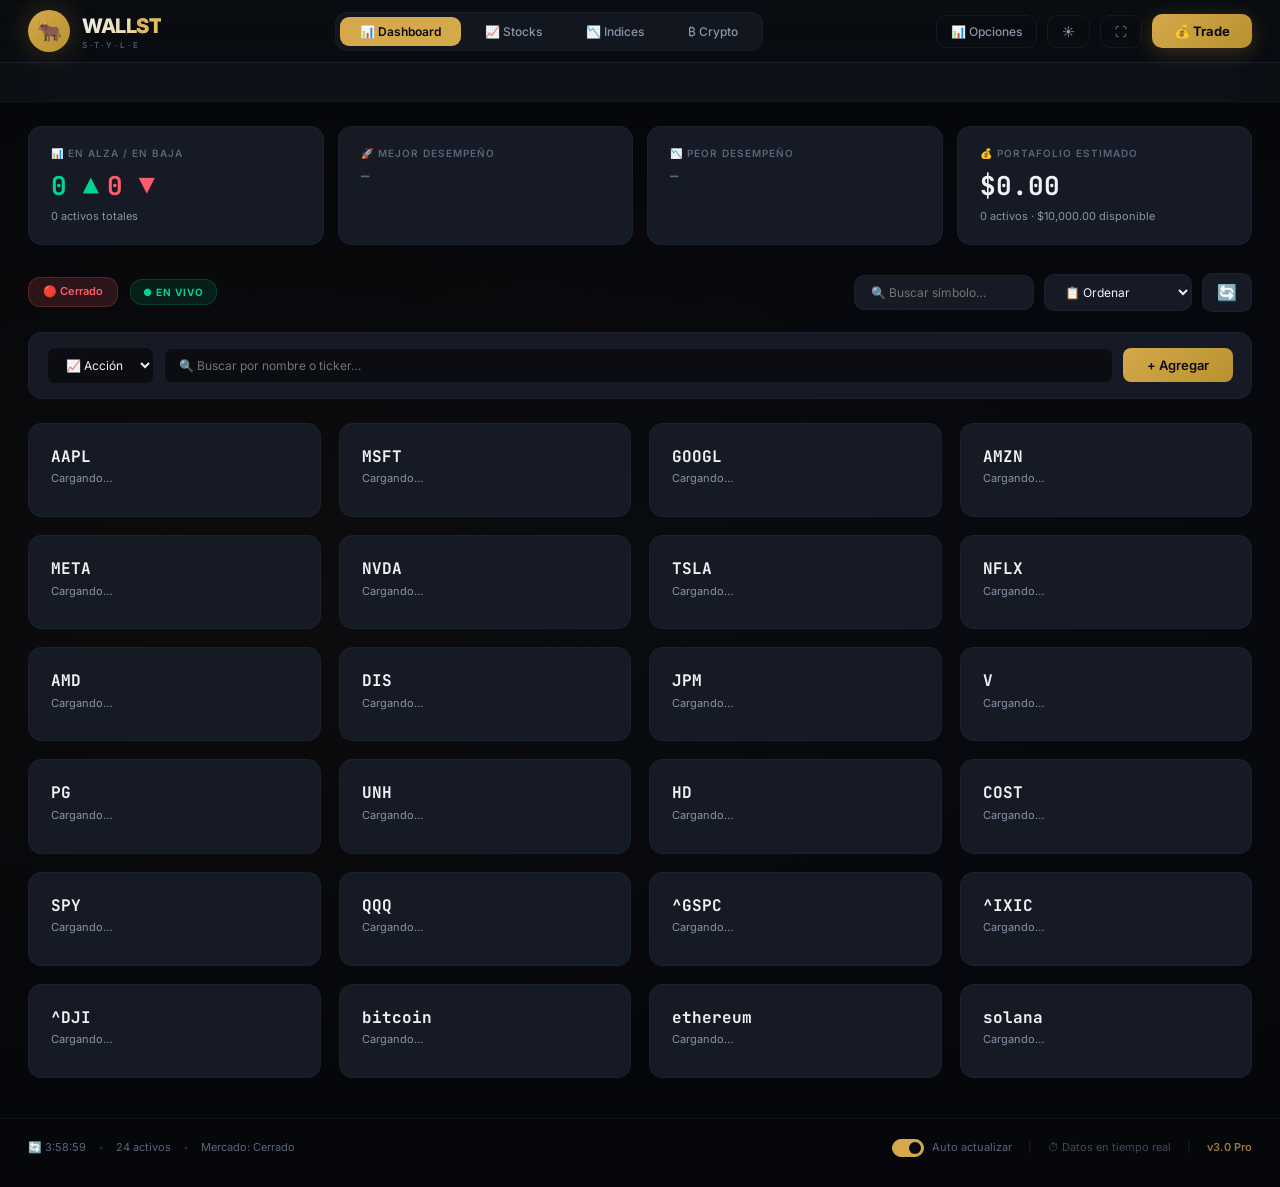
<file: index.html>
<!DOCTYPE html>
<html lang="es">
<head>
    <meta charset="UTF-8">
    <meta name="viewport" content="width=device-width, initial-scale=1.0">
    <meta name="google-site-verification" content="rwVAwBpSirv33Y5Kcf3bU8H0RHvshqBkFizvMWirJzI" />
    <title>Wall Street CFD — Trading Terminal Pro</title>
    
    <!-- Google Fonts -->
    <link rel="preconnect" href="https://fonts.googleapis.com">
    <link href="https://fonts.googleapis.com/css2?family=Inter:wght@300;400;500;600;700;800;900&family=JetBrains+Mono:wght@400;500;600;700&display=swap" rel="stylesheet">
    
    <!-- CSS -->
    <link rel="stylesheet" href="css/style.css">
</head>
<body>

    <!-- Toast Notifications -->
    <div id="toastWrap"></div>

    <!-- Top Navigation Bar -->
    <header class="topbar">
        <div class="topbar-left">
            <div class="logo-wrap" id="logoWrap">
                <div class="logo-bull">🐂</div>
                <div>
                    <div class="logo-text">WALL<span>ST</span></div>
                    <div class="logo-sub">S·T·Y·L·E</div>
                </div>
            </div>
        </div>
        <nav class="topbar-center" id="mainNav">
            <button class="active" data-cat="todos"><span>📊 Dashboard</span></button>
            <button data-cat="accion"><span>📈 Stocks</span></button>
            <button data-cat="indice"><span>📉 Indices</span></button>
            <button data-cat="cripto"><span>₿ Crypto</span></button>
        </nav>
        <div class="topbar-right">
            <button class="btn-icon" id="optBtn"><span>📊 Opciones</span></button>
            <button class="btn-icon" id="themeBtn"><span>☀</span></button>
            <button class="btn-icon" id="fullscreenBtn"><span>⛶</span></button>
            <button class="btn-primary" id="tradeBtn"><span>💰 Trade</span></button>
        </div>
    </header>

    <!-- Market Ticker -->
    <div class="ticker-wrap">
        <div class="ticker-inner" id="ticker"></div>
    </div>

    <!-- Main Application -->
    <div class="app-container">

        <!-- Stats Grid -->
        <div class="stats-grid" id="statsGrid"></div>

        <!-- Controls -->
        <div class="controls-row">
            <div class="controls-left">
                <span class="market-status" id="marketStatus">🔴 Mercado cerrado</span>
                <span class="live-indicator" id="liveIndicator">● EN VIVO</span>
            </div>
            <div class="controls-right">
                <div class="search-wrap">
                    <input id="searchBox" placeholder="🔍 Buscar símbolo…">
                </div>
                <select id="sortSel">
                    <option value="default">📋 Ordenar</option>
                    <option value="change-desc">🚀 Mayor % ▲</option>
                    <option value="change-asc">📉 Menor % ▼</option>
                    <option value="alpha">🔤 Alfabético</option>
                    <option value="price-desc">💰 Mayor precio</option>
                    <option value="price-asc">💰 Menor precio</option>
                </select>
                <button class="btn-icon" id="refreshBtn" title="Actualizar datos">🔄</button>
            </div>
        </div>

        <!-- Add Asset Form -->
        <form class="add-form" id="addForm">
            <div class="add-type-wrap">
                <select id="addType">
                    <option value="accion">📈 Acción</option>
                    <option value="indice">📉 Índice</option>
                    <option value="cripto">₿ Cripto</option>
                </select>
            </div>
            <div class="ac-wrap">
                <input id="addSymbol" placeholder="🔍 Buscar por nombre o ticker…" autocomplete="off">
                <div class="ac-list" id="acList"></div>
            </div>
            <button type="submit" class="btn-add">+ Agregar</button>
        </form>

        <!-- Grid / Watchlist -->
        <div class="grid-wrap">
            <div class="grid" id="grid"></div>
            <div class="empty" id="emptyMsg" style="display:none;">
                <div class="empty-icon">📭</div>
                <div class="empty-text">No hay resultados para mostrar</div>
                <div class="empty-sub">Agrega activos desde el buscador arriba</div>
            </div>
        </div>

    </div>

    <!-- Footer -->
    <footer class="footer">
        <div class="footer-left">
            <span id="lastUpdated">🔄 Cargando datos…</span>
            <span class="dot">•</span>
            <span id="assetCount">0 activos</span>
            <span class="dot">•</span>
            <span id="marketStatusFooter">Mercado: Cerrado</span>
        </div>
        <div class="footer-right">
            <label class="toggle-label">
                <input type="checkbox" id="autoRefresh" checked>
                <span class="toggle-slider"></span>
                <span>Auto actualizar</span>
            </label>
            <span class="divider">|</span>
            <span class="disclaimer">⏱ Datos en tiempo real</span>
            <span class="divider">|</span>
            <span class="version">v3.0 Pro</span>
        </div>
    </footer>

    <!-- Trade Modal -->
    <dialog id="tradeDialog">
        <div class="modal-inner">
            <button class="modal-close" id="tradeClose">✕</button>
            <div class="modal-header">
                <div class="modal-title">
                    <span class="gold">💰</span> Trade 
                    <span id="tradeSymbolDisplay">AAPL</span>
                </div>
                <div class="modal-sub" id="tradePriceDisplay">Precio actual: $0.00</div>
            </div>

            <div class="modal-body">
                <div class="modal-row">
                    <div class="input-group">
                        <label>Orden</label>
                        <select id="tradeOrderType">
                            <option value="market">Market</option>
                            <option value="limit">Limit</option>
                        </select>
                    </div>
                    <div class="input-group">
                        <label>Lado</label>
                        <select id="tradeSide">
                            <option value="buy">Comprar</option>
                            <option value="sell">Vender</option>
                        </select>
                    </div>
                </div>
                <div class="modal-row">
                    <div class="input-group">
                        <label>Cantidad</label>
                        <input type="number" id="tradeQty" value="1" min="1" step="1">
                    </div>
                    <div class="input-group">
                        <label>Precio límite</label>
                        <div class="input-with-icon">
                            <span class="input-icon">$</span>
                            <input type="number" id="tradeLimitPrice" step="0.01" placeholder="0.00" disabled>
                        </div>
                    </div>
                </div>

                <div class="modal-summary">
                    <div class="summary-item">
                        <span class="summary-label">Total estimado</span>
                        <span class="summary-value" id="tradeTotal">$0.00</span>
                    </div>
                    <div class="summary-item">
                        <span class="summary-label">Comisión</span>
                        <span class="summary-value" style="font-size:13px;color:var(--text-muted);">$0.00</span>
                    </div>
                </div>

                <div class="payment-methods">
                    <button type="button" class="pm active" data-pm="card">💳 Tarjeta</button>
                    <button type="button" class="pm" data-pm="paypal">PayPal</button>
                    <button type="button" class="pm" data-pm="revolut">Revolut</button>
                    <button type="button" class="pm" data-pm="wise">Wise</button>
                    <button type="button" class="pm" data-pm="bank">🏦 Transferencia</button>
                </div>
            </div>

            <div class="modal-actions">
                <button class="btn-buy" id="tradeExecuteBuy">🟢 Comprar</button>
                <button class="btn-sell" id="tradeExecuteSell">🔴 Vender</button>
            </div>
        </div>
    </dialog>

    <!-- Options Chain Modal -->
    <dialog id="optDialog">
        <div class="modal-inner">
            <button class="modal-close" id="optClose">✕</button>
            <div class="modal-header">
                <div class="modal-title">
                    <span class="gold">📊</span> Cadena de Opciones
                </div>
            </div>
            <div class="opt-controls">
                <div class="ac-wrap">
                    <input id="optSymbolInput" placeholder="🔍 Ticker, ej: AAPL" autocomplete="off">
                    <div class="ac-list" id="optAcList"></div>
                </div>
                <select id="optExpiry" disabled>
                    <option>📅 Vencimiento…</option>
                </select>
                <div class="opt-type-toggle" id="optTypeToggle">
                    <button type="button" class="active" data-side="both">Ambos</button>
                    <button type="button" data-side="calls">Calls</button>
                    <button type="button" data-side="puts">Puts</button>
                </div>
            </div>
            <div class="opt-meta" id="optMeta"></div>
            <div class="opt-table-wrap">
                <table class="opt-table" id="optTable" style="display:none;">
                    <thead><tr id="optHeadRow"></tr></thead>
                    <tbody id="optBody"></tbody>
                </table>
                <div class="opt-empty" id="optEmpty">
                    <div class="empty-icon">📊</div>
                    <div>Buscá un subyacente para ver su cadena de opciones</div>
                </div>
            </div>
        </div>
    </dialog>

    <!-- Chart Modal -->
    <dialog id="chartDialog">
        <div class="modal-inner" style="max-width:900px;">
            <button class="modal-close" id="chartClose">✕</button>
            <div class="modal-header">
                <div class="modal-title">
                    <span id="chartSymbol">📈 AAPL</span>
                    <span class="modal-sub" id="chartPrice">$0.00</span>
                </div>
                <div class="modal-sub" id="chartChange" style="font-family:'JetBrains Mono',monospace;"></div>
            </div>
            <div class="chart-container">
                <canvas id="chartCanvas"></canvas>
            </div>
            <div class="chart-controls">
                <button class="chart-time active" data-time="1D">1D</button>
                <button class="chart-time" data-time="5D">5D</button>
                <button class="chart-time" data-time="1M">1M</button>
                <button class="chart-time" data-time="3M">3M</button>
                <button class="chart-time" data-time="6M">6M</button>
                <button class="chart-time" data-time="1Y">1Y</button>
                <button class="chart-time" data-time="ALL">Todo</button>
            </div>
            <div class="chart-info">
                <span id="chartHigh">Máx: --</span>
                <span id="chartLow">Mín: --</span>
                <span id="chartVolume">Vol: --</span>
            </div>
        </div>
    </dialog>

    <!-- JavaScript -->
    <script src="js/app.js"></script>
</body>
</html>
</file>
<file: css/style.css>
/* ============================================================
   ROOT VARIABLES — Premium Dark Theme
   ============================================================ */
:root {
    --bg-deep: #06070B;
    --bg-primary: #0B0D12;
    --bg-secondary: #11141C;
    --bg-card: #151A24;
    --bg-card-hover: #1C2230;
    --bg-elevated: #1E2535;
    --border-color: #252D3D;
    --border-glow: rgba(212, 168, 75, 0.15);
    --text-primary: #F0F2F6;
    --text-secondary: #8B93A8;
    --text-muted: #5A647A;
    
    --gold: #D4A84B;
    --gold-light: #E8C96E;
    --gold-dark: #B8922E;
    --gold-glow: rgba(212, 168, 75, 0.25);
    
    --green: #00D490;
    --green-glow: rgba(0, 212, 144, 0.2);
    --red: #FF5C6A;
    --red-glow: rgba(255, 92, 106, 0.2);
    --blue: #4A8CFF;
    --purple: #A855F7;
    
    --radius: 14px;
    --radius-sm: 8px;
    --shadow: 0 8px 40px rgba(0, 0, 0, 0.7);
    --shadow-glow: 0 0 60px rgba(212, 168, 75, 0.05);
    --transition: all 0.3s cubic-bezier(0.4, 0, 0.2, 1);
}

/* Light Theme */
[data-theme="light"] {
    --bg-deep: #EFF1F5;
    --bg-primary: #F5F7FA;
    --bg-secondary: #FFFFFF;
    --bg-card: #FFFFFF;
    --bg-card-hover: #F0F2F5;
    --bg-elevated: #E8EAEE;
    --border-color: #D1D5DB;
    --text-primary: #111827;
    --text-secondary: #6B7280;
    --text-muted: #9CA3AF;
    --shadow: 0 8px 40px rgba(0, 0, 0, 0.08);
    --shadow-glow: 0 0 60px rgba(212, 168, 75, 0.08);
}

/* ============================================================
   RESET & BASE
   ============================================================ */
* {
    margin: 0;
    padding: 0;
    box-sizing: border-box;
}

html {
    scroll-behavior: smooth;
}

body {
    background: var(--bg-deep);
    color: var(--text-primary);
    font-family: 'Inter', sans-serif;
    min-height: 100vh;
    overflow-x: hidden;
    line-height: 1.6;
    transition: background 0.4s ease, color 0.4s ease;
    background-image: 
        radial-gradient(ellipse at 20% 50%, rgba(212, 168, 75, 0.03) 0%, transparent 60%),
        radial-gradient(ellipse at 80% 50%, rgba(74, 140, 255, 0.02) 0%, transparent 60%);
}

::selection {
    background: var(--gold);
    color: #0A0B0E;
}

::-webkit-scrollbar {
    width: 5px;
    height: 5px;
}
::-webkit-scrollbar-track {
    background: var(--bg-secondary);
}
::-webkit-scrollbar-thumb {
    background: var(--gold);
    border-radius: 10px;
}
::-webkit-scrollbar-thumb:hover {
    background: var(--gold-light);
}

/* ============================================================
   TOP BAR — Glassmorphism
   ============================================================ */
.topbar {
    background: rgba(11, 13, 18, 0.85);
    backdrop-filter: blur(20px);
    -webkit-backdrop-filter: blur(20px);
    border-bottom: 1px solid rgba(37, 45, 61, 0.6);
    padding: 10px 28px;
    display: flex;
    align-items: center;
    justify-content: space-between;
    position: sticky;
    top: 0;
    z-index: 100;
    transition: var(--transition);
}

[data-theme="light"] .topbar {
    background: rgba(245, 247, 250, 0.85);
    border-bottom: 1px solid rgba(209, 213, 219, 0.6);
}

.topbar:hover {
    background: rgba(11, 13, 18, 0.95);
}

[data-theme="light"] .topbar:hover {
    background: rgba(245, 247, 250, 0.95);
}

.topbar-left {
    display: flex;
    align-items: center;
    gap: 18px;
}

.logo-wrap {
    display: flex;
    align-items: center;
    gap: 12px;
    cursor: pointer;
    text-decoration: none;
    position: relative;
}

.logo-wrap::after {
    content: '';
    position: absolute;
    bottom: -2px;
    left: 0;
    width: 0;
    height: 2px;
    background: var(--gold);
    transition: var(--transition);
}
.logo-wrap:hover::after {
    width: 100%;
}

.logo-bull {
    width: 42px;
    height: 42px;
    background: linear-gradient(135deg, var(--gold), var(--gold-dark));
    border-radius: 50%;
    display: flex;
    align-items: center;
    justify-content: center;
    font-size: 20px;
    font-weight: 900;
    color: #0A0B0E;
    box-shadow: 0 0 30px rgba(212, 168, 75, 0.25);
    transition: var(--transition);
    animation: pulseGlow 3s ease-in-out infinite;
}

@keyframes pulseGlow {
    0%, 100% { box-shadow: 0 0 30px rgba(212, 168, 75, 0.2); }
    50% { box-shadow: 0 0 60px rgba(212, 168, 75, 0.4); }
}

.logo-wrap:hover .logo-bull {
    transform: scale(1.05) rotate(-5deg);
}

.logo-text {
    font-weight: 800;
    font-size: 20px;
    letter-spacing: -0.5px;
    background: linear-gradient(135deg, var(--text-primary), var(--gold-light));
    -webkit-background-clip: text;
    -webkit-text-fill-color: transparent;
    background-clip: text;
}
.logo-text span {
    background: linear-gradient(135deg, var(--gold), var(--gold-light));
    -webkit-background-clip: text;
    -webkit-text-fill-color: transparent;
    background-clip: text;
}

.logo-sub {
    font-size: 8px;
    font-weight: 500;
    letter-spacing: 3px;
    text-transform: uppercase;
    color: var(--text-muted);
    display: block;
    margin-top: -3px;
    -webkit-text-fill-color: var(--text-muted);
}

.topbar-center {
    display: flex;
    gap: 4px;
    background: rgba(21, 26, 36, 0.8);
    padding: 4px;
    border-radius: 12px;
    border: 1px solid rgba(37, 45, 61, 0.4);
    backdrop-filter: blur(10px);
}

[data-theme="light"] .topbar-center {
    background: rgba(232, 234, 238, 0.8);
    border-color: rgba(209, 213, 219, 0.4);
}

.topbar-center button {
    background: transparent;
    border: none;
    color: var(--text-secondary);
    padding: 7px 20px;
    border-radius: 9px;
    font-size: 12px;
    font-weight: 500;
    cursor: pointer;
    transition: var(--transition);
    font-family: 'Inter', sans-serif;
    position: relative;
}
.topbar-center button::before {
    content: '';
    position: absolute;
    inset: 0;
    border-radius: 9px;
    background: var(--gold);
    opacity: 0;
    transition: var(--transition);
}
.topbar-center button:hover {
    color: var(--text-primary);
    transform: translateY(-1px);
}
.topbar-center button.active {
    color: #0A0B0E;
    font-weight: 600;
}
.topbar-center button.active::before {
    opacity: 1;
}
.topbar-center button span {
    position: relative;
    z-index: 1;
}

.topbar-right {
    display: flex;
    align-items: center;
    gap: 10px;
}

.topbar-right .btn-icon {
    background: transparent;
    border: 1px solid rgba(37, 45, 61, 0.4);
    color: var(--text-secondary);
    padding: 8px 14px;
    border-radius: 10px;
    font-size: 12px;
    cursor: pointer;
    transition: var(--transition);
    display: flex;
    align-items: center;
    gap: 6px;
    font-family: 'Inter', sans-serif;
    font-weight: 500;
    position: relative;
    overflow: hidden;
}
.topbar-right .btn-icon::after {
    content: '';
    position: absolute;
    inset: 0;
    background: var(--gold);
    opacity: 0;
    transition: var(--transition);
}
.topbar-right .btn-icon:hover {
    border-color: var(--gold);
    color: var(--gold);
    transform: translateY(-2px);
    box-shadow: 0 4px 20px rgba(212, 168, 75, 0.15);
}
.topbar-right .btn-icon:hover::after {
    opacity: 0.05;
}
.topbar-right .btn-icon span {
    position: relative;
    z-index: 1;
}

.btn-primary {
    background: linear-gradient(135deg, var(--gold), var(--gold-dark));
    border: none;
    color: #0A0B0E;
    padding: 9px 22px;
    border-radius: 10px;
    font-weight: 700;
    font-size: 13px;
    cursor: pointer;
    transition: var(--transition);
    font-family: 'Inter', sans-serif;
    box-shadow: 0 4px 20px rgba(212, 168, 75, 0.25);
    position: relative;
    overflow: hidden;
}
.btn-primary::before {
    content: '';
    position: absolute;
    inset: 0;
    background: linear-gradient(135deg, var(--gold-light), var(--gold));
    opacity: 0;
    transition: var(--transition);
}
.btn-primary:hover {
    transform: translateY(-2px) scale(1.02);
    box-shadow: 0 8px 35px rgba(212, 168, 75, 0.35);
}
.btn-primary:hover::before {
    opacity: 1;
}
.btn-primary:active {
    transform: translateY(0) scale(0.98);
}
.btn-primary span {
    position: relative;
    z-index: 1;
}

/* ============================================================
   TICKER — Premium Marquee
   ============================================================ */
.ticker-wrap {
    background: rgba(17, 20, 28, 0.8);
    backdrop-filter: blur(10px);
    border-bottom: 1px solid rgba(37, 45, 61, 0.3);
    overflow: hidden;
    white-space: nowrap;
    padding: 6px 0;
    position: relative;
    z-index: 1;
}

[data-theme="light"] .ticker-wrap {
    background: rgba(255, 255, 255, 0.8);
    border-bottom-color: rgba(209, 213, 219, 0.3);
}

.ticker-wrap::before,
.ticker-wrap::after {
    content: '';
    position: absolute;
    top: 0;
    bottom: 0;
    width: 60px;
    z-index: 2;
    pointer-events: none;
}
.ticker-wrap::before {
    left: 0;
    background: linear-gradient(to right, rgba(11, 13, 18, 0.9), transparent);
}
.ticker-wrap::after {
    right: 0;
    background: linear-gradient(to left, rgba(11, 13, 18, 0.9), transparent);
}

[data-theme="light"] .ticker-wrap::before {
    background: linear-gradient(to right, rgba(245, 247, 250, 0.9), transparent);
}
[data-theme="light"] .ticker-wrap::after {
    background: linear-gradient(to left, rgba(245, 247, 250, 0.9), transparent);
}

.ticker-inner {
    display: inline-flex;
    align-items: center;
    animation: tickerScroll 60s linear infinite;
    gap: 0;
}

.ticker-wrap:hover .ticker-inner {
    animation-play-state: paused;
}

@keyframes tickerScroll {
    0% { transform: translateX(0); }
    100% { transform: translateX(-50%); }
}

.ticker-item {
    font-family: 'JetBrains Mono', monospace;
    font-size: 12px;
    padding: 0 32px;
    color: var(--text-secondary);
    border-right: 1px solid rgba(37, 45, 61, 0.3);
    letter-spacing: 0.02em;
    display: flex;
    align-items: center;
    gap: 8px;
    transition: var(--transition);
}
.ticker-item .sym {
    font-weight: 600;
    color: var(--text-primary);
}
.ticker-item .price {
    font-weight: 500;
}
.ticker-item.up {
    color: var(--green);
}
.ticker-item.up .sym {
    color: var(--green);
}
.ticker-item.down {
    color: var(--red);
}
.ticker-item.down .sym {
    color: var(--red);
}

.ticker-item .change-icon {
    font-size: 10px;
}

@media (prefers-reduced-motion: reduce) {
    .ticker-inner { animation: none; }
}

/* ============================================================
   APP CONTAINER
   ============================================================ */
.app-container {
    max-width: 1440px;
    margin: 0 auto;
    padding: 24px 28px 40px;
}

/* ============================================================
   STATS GRID — Animated Cards
   ============================================================ */
.stats-grid {
    display: grid;
    grid-template-columns: repeat(auto-fit, minmax(200px, 1fr));
    gap: 14px;
    margin-bottom: 28px;
}

.stat-card {
    background: var(--bg-card);
    border: 1px solid rgba(37, 45, 61, 0.4);
    border-radius: var(--radius);
    padding: 18px 22px;
    transition: var(--transition);
    position: relative;
    overflow: hidden;
    cursor: default;
    animation: fadeInUp 0.6s ease backwards;
}
.stat-card:nth-child(1) { animation-delay: 0.05s; }
.stat-card:nth-child(2) { animation-delay: 0.1s; }
.stat-card:nth-child(3) { animation-delay: 0.15s; }
.stat-card:nth-child(4) { animation-delay: 0.2s; }

@keyframes fadeInUp {
    from {
        opacity: 0;
        transform: translateY(20px);
    }
    to {
        opacity: 1;
        transform: translateY(0);
    }
}

.stat-card::before {
    content: '';
    position: absolute;
    top: 0;
    left: 0;
    right: 0;
    height: 2px;
    background: linear-gradient(90deg, transparent, var(--gold), transparent);
    opacity: 0;
    transition: var(--transition);
}
.stat-card:hover {
    border-color: rgba(212, 168, 75, 0.3);
    transform: translateY(-3px);
    box-shadow: var(--shadow-glow);
}
.stat-card:hover::before {
    opacity: 1;
}

.stat-label {
    font-size: 10px;
    font-weight: 600;
    text-transform: uppercase;
    letter-spacing: 0.1em;
    color: var(--text-muted);
}

.stat-value {
    font-family: 'JetBrains Mono', monospace;
    font-size: 26px;
    font-weight: 700;
    margin-top: 4px;
    display: flex;
    align-items: center;
    gap: 8px;
}
.stat-value .up { color: var(--green); }
.stat-value .down { color: var(--red); }
.stat-value .gold { color: var(--gold); }

.stat-sub {
    font-size: 11px;
    color: var(--text-secondary);
    margin-top: 2px;
}

/* ============================================================
   CONTROLS ROW
   ============================================================ */
.controls-row {
    display: flex;
    flex-wrap: wrap;
    gap: 14px;
    align-items: center;
    justify-content: space-between;
    margin-bottom: 20px;
}

.controls-left {
    display: flex;
    gap: 12px;
    align-items: center;
}

.market-status {
    font-size: 11px;
    font-weight: 600;
    padding: 5px 14px;
    border-radius: 12px;
    background: rgba(255, 92, 106, 0.15);
    color: var(--red);
    border: 1px solid rgba(255, 92, 106, 0.2);
}
.market-status.open {
    background: rgba(0, 212, 144, 0.15);
    color: var(--green);
    border-color: rgba(0, 212, 144, 0.2);
}
.market-status.pre {
    background: rgba(212, 168, 75, 0.15);
    color: var(--gold);
    border-color: rgba(212, 168, 75, 0.2);
}

.live-indicator {
    font-size: 10px;
    font-weight: 700;
    letter-spacing: 1px;
    color: var(--green);
    animation: pulseLive 1.5s ease-in-out infinite;
    background: rgba(0, 212, 144, 0.1);
    padding: 4px 12px;
    border-radius: 12px;
    border: 1px solid rgba(0, 212, 144, 0.2);
}

@keyframes pulseLive {
    0%, 100% { opacity: 1; }
    50% { opacity: 0.3; }
}

.controls-right {
    display: flex;
    gap: 10px;
    flex-wrap: wrap;
    align-items: center;
}

.search-wrap {
    position: relative;
}

.search-wrap input {
    background: var(--bg-card);
    border: 1px solid rgba(37, 45, 61, 0.4);
    color: var(--text-primary);
    padding: 9px 16px;
    border-radius: 10px;
    font-size: 12px;
    font-family: 'Inter', sans-serif;
    outline: none;
    transition: var(--transition);
    width: 180px;
}
.search-wrap input:focus {
    border-color: var(--gold);
    box-shadow: 0 0 0 3px rgba(212, 168, 75, 0.1);
}

.controls-right select {
    background: var(--bg-card);
    border: 1px solid rgba(37, 45, 61, 0.4);
    color: var(--text-primary);
    padding: 9px 16px;
    border-radius: 10px;
    font-size: 12px;
    font-family: 'Inter', sans-serif;
    outline: none;
    transition: var(--transition);
    cursor: pointer;
}
.controls-right select:focus {
    border-color: var(--gold);
    box-shadow: 0 0 0 3px rgba(212, 168, 75, 0.1);
}

#refreshBtn {
    background: var(--bg-card);
    border: 1px solid rgba(37, 45, 61, 0.4);
    color: var(--text-secondary);
    padding: 9px 14px;
    border-radius: 10px;
    font-size: 16px;
    cursor: pointer;
    transition: var(--transition);
}
#refreshBtn:hover {
    border-color: var(--gold);
    color: var(--gold);
    transform: rotate(180deg);
}

/* ============================================================
   ADD FORM
   ============================================================ */
.add-form {
    display: flex;
    gap: 10px;
    flex-wrap: wrap;
    align-items: center;
    background: var(--bg-card);
    border: 1px solid rgba(37, 45, 61, 0.4);
    border-radius: var(--radius);
    padding: 14px 18px;
    margin-bottom: 24px;
    transition: var(--transition);
}
.add-form:focus-within {
    border-color: var(--gold);
    box-shadow: 0 0 0 3px rgba(212, 168, 75, 0.08);
}

.add-type-wrap select {
    background: var(--bg-primary);
    border: 1px solid rgba(37, 45, 61, 0.4);
    color: var(--text-primary);
    padding: 9px 14px;
    border-radius: 8px;
    font-size: 12px;
    font-family: 'Inter', sans-serif;
    outline: none;
    cursor: pointer;
    transition: var(--transition);
}
.add-type-wrap select:focus {
    border-color: var(--gold);
}

.add-form .ac-wrap {
    flex: 1;
    min-width: 180px;
}

.add-form input {
    background: var(--bg-primary);
    border: 1px solid rgba(37, 45, 61, 0.4);
    color: var(--text-primary);
    padding: 9px 14px;
    border-radius: 8px;
    font-size: 12px;
    font-family: 'Inter', sans-serif;
    outline: none;
    transition: var(--transition);
    width: 100%;
}
.add-form input:focus {
    border-color: var(--gold);
}

.btn-add {
    background: linear-gradient(135deg, var(--gold), var(--gold-dark));
    border: none;
    color: #0A0B0E;
    padding: 9px 24px;
    border-radius: 8px;
    font-weight: 600;
    font-size: 13px;
    cursor: pointer;
    transition: var(--transition);
    font-family: 'Inter', sans-serif;
    white-space: nowrap;
}
.btn-add:hover {
    transform: translateY(-2px);
    box-shadow: 0 4px 20px rgba(212, 168, 75, 0.3);
}

/* ============================================================
   GRID — Premium Cards
   ============================================================ */
.grid-wrap {
    position: relative;
}

.grid {
    display: grid;
    grid-template-columns: repeat(auto-fill, minmax(280px, 1fr));
    gap: 18px;
}

.card {
    background: var(--bg-card);
    border: 1px solid rgba(37, 45, 61, 0.4);
    border-radius: var(--radius);
    padding: 20px 22px;
    transition: var(--transition);
    position: relative;
    animation: fadeInUp 0.5s ease backwards;
}
.card:nth-child(1) { animation-delay: 0.02s; }
.card:nth-child(2) { animation-delay: 0.04s; }
.card:nth-child(3) { animation-delay: 0.06s; }
.card:nth-child(4) { animation-delay: 0.08s; }
.card:nth-child(5) { animation-delay: 0.10s; }
.card:nth-child(6) { animation-delay: 0.12s; }
.card:nth-child(7) { animation-delay: 0.14s; }
.card:nth-child(8) { animation-delay: 0.16s; }
.card:nth-child(9) { animation-delay: 0.18s; }
.card:nth-child(10) { animation-delay: 0.20s; }

.card:hover {
    border-color: rgba(212, 168, 75, 0.3);
    transform: translateY(-4px);
    box-shadow: var(--shadow), var(--shadow-glow);
}
.card:active {
    transform: translateY(-2px) scale(0.99);
}

.card-header {
    display: flex;
    justify-content: space-between;
    align-items: flex-start;
    margin-bottom: 8px;
}

.card-sym {
    font-family: 'JetBrains Mono', monospace;
    font-weight: 700;
    font-size: 16px;
    color: var(--text-primary);
}
.card-name {
    font-size: 11px;
    color: var(--text-secondary);
    margin-top: 1px;
    font-weight: 400;
}
.card-sector {
    font-size: 9px;
    color: var(--text-muted);
    text-transform: uppercase;
    letter-spacing: 0.06em;
    font-family: 'JetBrains Mono', monospace;
    margin-top: 2px;
}

.card-badge {
    font-size: 8px;
    font-weight: 600;
    text-transform: uppercase;
    letter-spacing: 0.08em;
    padding: 3px 10px;
    border-radius: 12px;
    background: var(--bg-primary);
    border: 1px solid rgba(37, 45, 61, 0.4);
    color: var(--text-muted);
    position: absolute;
    bottom: 16px;
    left: 22px;
}

.card-actions {
    display: flex;
    gap: 2px;
}
.card-actions button {
    background: transparent;
    border: none;
    color: var(--text-muted);
    cursor: pointer;
    padding: 4px 6px;
    font-size: 14px;
    transition: var(--transition);
    border-radius: 6px;
    width: 28px;
    height: 28px;
    display: flex;
    align-items: center;
    justify-content: center;
}
.card-actions button:hover {
    background: var(--bg-hover);
    color: var(--text-primary);
}
.card-actions .remove:hover {
    background: rgba(255, 92, 106, 0.15);
    color: var(--red);
}
.card-actions .alert-btn:hover {
    background: rgba(212, 168, 75, 0.15);
    color: var(--gold);
}
.card-actions .chart-btn:hover {
    background: rgba(74, 140, 255, 0.15);
    color: var(--blue);
}

.card-price {
    font-family: 'JetBrains Mono', monospace;
    font-size: 28px;
    font-weight: 700;
    cursor: pointer;
    transition: var(--transition);
    display: inline-block;
}
.card-price:hover {
    color: var(--gold);
    transform: scale(1.02);
}

.card-change {
    font-family: 'JetBrains Mono', monospace;
    font-size: 13px;
    margin-top: 2px;
    font-weight: 500;
}
.card-change.up { color: var(--green); }
.card-change.down { color: var(--red); }

.card-change .change-glow {
    display: inline-block;
}
.card-change.up .change-glow {
    text-shadow: 0 0 20px rgba(0, 212, 144, 0.2);
}
.card-change.down .change-glow {
    text-shadow: 0 0 20px rgba(255, 92, 106, 0.2);
}

canvas.spark {
    width: 100%;
    height: 48px;
    margin-top: 12px;
    display: block;
    border-radius: 6px;
    background: var(--bg-primary);
}

.card-alert {
    font-size: 10px;
    color: var(--gold);
    font-family: 'JetBrains Mono', monospace;
    margin-top: 10px;
    display: flex;
    justify-content: space-between;
    align-items: center;
    border-top: 1px dashed rgba(37, 45, 61, 0.4);
    padding-top: 10px;
}
.card-alert button {
    background: transparent;
    border: none;
    color: var(--text-muted);
    cursor: pointer;
    font-size: 11px;
    padding: 2px 8px;
    border-radius: 4px;
    transition: var(--transition);
}
.card-alert button:hover { 
    color: var(--red);
    background: rgba(255, 92, 106, 0.1);
}

.alert-form {
    display: none;
    gap: 6px;
    flex-wrap: wrap;
    margin-top: 10px;
    padding-top: 10px;
    border-top: 1px dashed rgba(37, 45, 61, 0.4);
}
.alert-form select,
.alert-form input {
    background: var(--bg-primary);
    border: 1px solid rgba(37, 45, 61, 0.4);
    color: var(--text-primary);
    padding: 5px 10px;
    border-radius: 6px;
    font-size: 11px;
    font-family: 'Inter', sans-serif;
    outline: none;
    transition: var(--transition);
}
.alert-form select:focus,
.alert-form input:focus {
    border-color: var(--gold);
}
.alert-form input { 
    width: 80px; 
    flex: 1;
}
.alert-form button {
    background: var(--gold);
    border: none;
    color: #0A0B0E;
    padding: 5px 16px;
    border-radius: 6px;
    font-weight: 600;
    font-size: 11px;
    cursor: pointer;
    transition: var(--transition);
    font-family: 'Inter', sans-serif;
}
.alert-form button:hover {
    background: var(--gold-light);
    transform: scale(1.02);
}

/* ============================================================
   EMPTY STATE
   ============================================================ */
.empty {
    padding: 80px 20px;
    text-align: center;
    color: var(--text-muted);
}
.empty-icon {
    font-size: 48px;
    margin-bottom: 16px;
    display: block;
}
.empty-text {
    font-size: 16px;
    font-weight: 500;
    color: var(--text-secondary);
}
.empty-sub {
    font-size: 13px;
    margin-top: 4px;
}

/* ============================================================
   FOOTER
   ============================================================ */
.footer {
    max-width: 1440px;
    margin: 0 auto;
    padding: 20px 28px 30px;
    display: flex;
    justify-content: space-between;
    flex-wrap: wrap;
    gap: 12px;
    color: var(--text-muted);
    font-size: 11px;
    border-top: 1px solid rgba(37, 45, 61, 0.3);
    font-family: 'Inter', sans-serif;
}

.footer-left {
    display: flex;
    align-items: center;
    gap: 12px;
}

.footer-left .dot {
    color: var(--text-muted);
    opacity: 0.3;
}

.footer-right {
    display: flex;
    align-items: center;
    gap: 16px;
}

.toggle-label {
    display: flex;
    align-items: center;
    gap: 8px;
    cursor: pointer;
    user-select: none;
}

.toggle-label input {
    display: none;
}

.toggle-slider {
    width: 32px;
    height: 18px;
    background: var(--bg-card);
    border: 1px solid rgba(37, 45, 61, 0.4);
    border-radius: 10px;
    position: relative;
    transition: var(--transition);
    flex-shrink: 0;
}

.toggle-slider::after {
    content: '';
    position: absolute;
    top: 2px;
    left: 2px;
    width: 12px;
    height: 12px;
    background: var(--text-muted);
    border-radius: 50%;
    transition: var(--transition);
}

.toggle-label input:checked + .toggle-slider {
    background: var(--gold);
    border-color: var(--gold);
}

.toggle-label input:checked + .toggle-slider::after {
    left: 16px;
    background: #0A0B0E;
}

.divider {
    color: var(--text-muted);
    opacity: 0.3;
}

.disclaimer {
    opacity: 0.7;
}

.version {
    font-weight: 600;
    color: var(--gold);
    opacity: 0.7;
}

/* ============================================================
   TOASTS
   ============================================================ */
#toastWrap {
    position: fixed;
    bottom: 30px;
    right: 30px;
    display: flex;
    flex-direction: column;
    gap: 10px;
    z-index: 200;
    max-width: 380px;
}

.toast {
    background: var(--bg-card);
    border: 1px solid rgba(212, 168, 75, 0.3);
    color: var(--text-primary);
    padding: 14px 20px;
    border-radius: 12px;
    font-size: 13px;
    box-shadow: var(--shadow);
    animation: slideInRight 0.4s cubic-bezier(0.4, 0, 0.2, 1);
    backdrop-filter: blur(10px);
    font-family: 'Inter', sans-serif;
    display: flex;
    align-items: center;
    gap: 10px;
}

.toast.success { border-color: var(--green); }
.toast.error { border-color: var(--red); }
.toast.warning { border-color: var(--gold); }

@keyframes slideInRight {
    from { 
        transform: translateX(40px) scale(0.95); 
        opacity: 0; 
    }
    to { 
        transform: translateX(0) scale(1); 
        opacity: 1; 
    }
}

/* ============================================================
   MODALS — Premium Styling
   ============================================================ */
dialog {
    background: var(--bg-card);
    color: var(--text-primary);
    border: 1px solid rgba(37, 45, 61, 0.6);
    border-radius: 20px;
    padding: 0;
    max-width: 620px;
    width: 94vw;
    box-shadow: var(--shadow), 0 0 80px rgba(0, 0, 0, 0.4);
    animation: modalFade 0.3s ease;
}
dialog::backdrop {
    background: rgba(0, 0, 0, 0.8);
    backdrop-filter: blur(8px);
}

@keyframes modalFade {
    from {
        opacity: 0;
        transform: scale(0.95) translateY(20px);
    }
    to {
        opacity: 1;
        transform: scale(1) translateY(0);
    }
}

.modal-inner {
    padding: 32px 34px;
    position: relative;
}

.modal-close {
    position: absolute;
    top: 16px;
    right: 20px;
    background: transparent;
    border: none;
    color: var(--text-muted);
    font-size: 24px;
    cursor: pointer;
    transition: var(--transition);
    width: 36px;
    height: 36px;
    border-radius: 50%;
    display: flex;
    align-items: center;
    justify-content: center;
}
.modal-close:hover {
    background: rgba(255, 92, 106, 0.1);
    color: var(--red);
}

.modal-header {
    margin-bottom: 20px;
}

.modal-title {
    font-size: 22px;
    font-weight: 700;
    display: flex;
    align-items: center;
    gap: 10px;
}
.modal-title .gold { 
    color: var(--gold); 
}

.modal-sub {
    font-size: 13px;
    color: var(--text-secondary);
    margin-top: 2px;
}

.modal-body {
    margin-bottom: 20px;
}

.modal-row {
    display: grid;
    grid-template-columns: 1fr 1fr;
    gap: 14px;
    margin-bottom: 16px;
}
.modal-row label {
    font-size: 11px;
    font-weight: 600;
    color: var(--text-secondary);
    display: block;
    margin-bottom: 4px;
    text-transform: uppercase;
    letter-spacing: 0.05em;
}
.modal-row input,
.modal-row select {
    width: 100%;
    background: var(--bg-primary);
    border: 1px solid rgba(37, 45, 61, 0.4);
    color: var(--text-primary);
    padding: 10px 14px;
    border-radius: 10px;
    font-size: 14px;
    font-family: 'Inter', sans-serif;
    outline: none;
    transition: var(--transition);
}
.modal-row input:focus,
.modal-row select:focus {
    border-color: var(--gold);
    box-shadow: 0 0 0 3px rgba(212, 168, 75, 0.08);
}

.input-with-icon {
    position: relative;
}
.input-with-icon .input-icon {
    position: absolute;
    left: 12px;
    top: 50%;
    transform: translateY(-50%);
    color: var(--text-muted);
    font-weight: 600;
    font-size: 14px;
}
.input-with-icon input {
    padding-left: 30px;
}

.modal-summary {
    background: var(--bg-primary);
    border-radius: 10px;
    padding: 14px 18px;
    display: flex;
    justify-content: space-between;
    flex-wrap: wrap;
    gap: 8px;
    margin-bottom: 16px;
    border: 1px solid rgba(37, 45, 61, 0.4);
}
.summary-item {
    display: flex;
    flex-direction: column;
}
.summary-label {
    font-size: 10px;
    color: var(--text-muted);
    text-transform: uppercase;
    letter-spacing: 0.05em;
}
.summary-value {
    font-family: 'JetBrains Mono', monospace;
    font-weight: 600;
    font-size: 18px;
}
.summary-value.green { color: var(--green); }
.summary-value.red { color: var(--red); }

.modal-actions {
    display: flex;
    gap: 12px;
}
.modal-actions .btn-buy {
    flex: 1;
    background: var(--green);
    border: none;
    color: #0A0B0E;
    padding: 13px;
    border-radius: 10px;
    font-weight: 700;
    font-size: 15px;
    cursor: pointer;
    transition: var(--transition);
    font-family: 'Inter', sans-serif;
}
.modal-actions .btn-buy:hover {
    opacity: 0.85;
    transform: scale(1.02);
    box-shadow: 0 4px 20px rgba(0, 212, 144, 0.3);
}
.modal-actions .btn-sell {
    flex: 1;
    background: var(--red);
    border: none;
    color: #fff;
    padding: 13px;
    border-radius: 10px;
    font-weight: 700;
    font-size: 15px;
    cursor: pointer;
    transition: var(--transition);
    font-family: 'Inter', sans-serif;
}
.modal-actions .btn-sell:hover {
    opacity: 0.85;
    transform: scale(1.02);
    box-shadow: 0 4px 20px rgba(255, 92, 106, 0.3);
}

/* Payment Methods */
.payment-methods {
    display: flex;
    gap: 8px;
    flex-wrap: wrap;
    margin: 12px 0 16px;
    padding: 12px 0;
    border-top: 1px solid rgba(37, 45, 61, 0.3);
    border-bottom: 1px solid rgba(37, 45, 61, 0.3);
}
.payment-methods .pm {
    padding: 7px 16px;
    border: 1px solid rgba(37, 45, 61, 0.4);
    border-radius: 25px;
    font-size: 11px;
    font-weight: 500;
    color: var(--text-secondary);
    cursor: pointer;
    transition: var(--transition);
    background: transparent;
    font-family: 'Inter', sans-serif;
}
.payment-methods .pm:hover {
    border-color: var(--gold);
    color: var(--text-primary);
    transform: translateY(-1px);
}
.payment-methods .pm.active {
    border-color: var(--gold);
    background: rgba(212, 168, 75, 0.1);
    color: var(--gold);
}

/* ============================================================
   OPTIONS CHAIN MODAL
   ============================================================ */
dialog#optDialog { max-width: 920px; }

.opt-controls {
    display: flex;
    gap: 10px;
    flex-wrap: wrap;
    align-items: center;
    margin-bottom: 14px;
}
.opt-controls select,
.opt-controls input {
    background: var(--bg-primary);
    border: 1px solid rgba(37, 45, 61, 0.4);
    color: var(--text-primary);
    padding: 9px 14px;
    border-radius: 10px;
    font-size: 12px;
    font-family: 'Inter', sans-serif;
    outline: none;
    transition: var(--transition);
}
.opt-controls select:focus,
.opt-controls input:focus {
    border-color: var(--gold);
}
.opt-controls .ac-wrap { 
    flex: 1;
    min-width: 140px;
}
.opt-controls input { min-width: 120px; }

.opt-type-toggle {
    display: flex;
    gap: 4px;
    margin-left: auto;
}
.opt-type-toggle button {
    font-family: 'Inter', sans-serif;
    font-size: 11px;
    padding: 7px 16px;
    border-radius: 25px;
    border: 1px solid rgba(37, 45, 61, 0.4);
    background: transparent;
    color: var(--text-secondary);
    cursor: pointer;
    transition: var(--transition);
}
.opt-type-toggle button:hover {
    border-color: var(--gold);
    color: var(--text-primary);
}
.opt-type-toggle button.active {
    background: var(--gold);
    color: #0A0B0E;
    border-color: var(--gold);
    font-weight: 600;
}

.opt-meta {
    font-family: 'JetBrains Mono', monospace;
    font-size: 12px;
    color: var(--text-secondary);
    margin-bottom: 12px;
    display: flex;
    gap: 24px;
    flex-wrap: wrap;
    padding: 10px 14px;
    background: var(--bg-primary);
    border-radius: 8px;
    border: 1px solid rgba(37, 45, 61, 0.3);
}
.opt-meta b { color: var(--text-primary); }

.opt-table-wrap {
    max-height: 60vh;
    overflow: auto;
    border: 1px solid rgba(37, 45, 61, 0.3);
    border-radius: 12px;
}

table.opt-table {
    width: 100%;
    border-collapse: collapse;
    font-family: 'JetBrains Mono', monospace;
    font-size: 11px;
}
.opt-table thead th {
    position: sticky;
    top: 0;
    background: var(--bg-secondary);
    padding: 10px 8px;
    text-align: center;
    color: var(--text-muted);
    font-weight: 600;
    font-size: 9px;
    text-transform: uppercase;
    letter-spacing: 0.06em;
    border-bottom: 2px solid rgba(37, 45, 61, 0.3);
    z-index: 1;
}
.opt-table td {
    padding: 8px 6px;
    text-align: center;
    border-bottom: 1px solid rgba(37, 45, 61, 0.2);
    white-space: nowrap;
}
.opt-table tr.atm td { 
    background: rgba(212, 168, 75, 0.08); 
}
.opt-table tr.atm td.strike {
    background: rgba(212, 168, 75, 0.15);
}
.opt-table td.strike {
    font-weight: 600;
    background: var(--bg-primary);
    font-size: 12px;
}
.opt-table td.itm-call { background: rgba(0, 212, 144, 0.05); }
.opt-table td.itm-put { background: rgba(255, 92, 106, 0.05); }
.opt-table td.chg-up { color: var(--green); }
.opt-table td.chg-down { color: var(--red); }

.opt-empty {
    padding: 50px 20px;
    text-align: center;
    color: var(--text-muted);
}
.opt-empty .empty-icon {
    font-size: 40px;
    margin-bottom: 12px;
}

/* ============================================================
   CHART MODAL
   ============================================================ */
dialog#chartDialog { max-width: 900px; }

.chart-container {
    position: relative;
    height: 420px;
    margin: 16px 0;
}

.chart-container canvas {
    width: 100% !important;
    height: 100% !important;
}

.chart-controls {
    display: flex;
    gap: 6px;
    flex-wrap: wrap;
    justify-content: center;
    margin-top: 12px;
}
.chart-controls .chart-time {
    background: transparent;
    border: 1px solid rgba(37, 45, 61, 0.4);
    color: var(--text-secondary);
    padding: 6px 14px;
    border-radius: 8px;
    font-size: 11px;
    font-weight: 500;
    cursor: pointer;
    transition: var(--transition);
    font-family: 'Inter', sans-serif;
}
.chart-controls .chart-time:hover {
    border-color: var(--gold);
    color: var(--text-primary);
}
.chart-controls .chart-time.active {
    background: var(--gold);
    border-color: var(--gold);
    color: #0A0B0E;
    font-weight: 600;
}

.chart-info {
    display: flex;
    justify-content: space-between;
    padding: 10px 4px 0;
    font-size: 11px;
    font-family: 'JetBrains Mono', monospace;
    color: var(--text-muted);
    border-top: 1px solid rgba(37, 45, 61, 0.2);
    margin-top: 12px;
}
.chart-info span {
    display: flex;
    gap: 4px;
}

/* ============================================================
   AUTOCOMPLETE
   ============================================================ */
.ac-wrap {
    position: relative;
    flex: 1;
    min-width: 140px;
}

.ac-list {
    position: absolute;
    top: calc(100% + 4px);
    left: 0;
    right: 0;
    background: var(--bg-card);
    border: 1px solid rgba(37, 45, 61, 0.6);
    border-radius: 12px;
    max-height: 240px;
    overflow-y: auto;
    z-index: 80;
    box-shadow: var(--shadow);
    display: none;
}

.ac-item {
    padding: 10px 14px;
    font-size: 12px;
    cursor: pointer;
    display: flex;
    justify-content: space-between;
    align-items: center;
    border-bottom: 1px solid rgba(37, 45, 61, 0.2);
    transition: var(--transition);
}
.ac-item:last-child { border-bottom: none; }
.ac-item:hover,
.ac-item.hi { 
    background: var(--bg-hover); 
}

.ac-item .ac-sym {
    font-weight: 600;
    color: var(--text-primary);
    font-family: 'JetBrains Mono', monospace;
}
.ac-item .ac-name {
    color: var(--text-secondary);
    font-size: 11px;
    overflow: hidden;
    text-overflow: ellipsis;
    white-space: nowrap;
    max-width: 160px;
}
.ac-item .ac-exch {
    font-size: 9px;
    color: var(--gold);
    text-transform: uppercase;
    flex-shrink: 0;
    font-family: 'JetBrains Mono', monospace;
    padding: 2px 8px;
    border-radius: 4px;
    background: rgba(212, 168, 75, 0.08);
}

.ac-empty,
.ac-loading {
    padding: 14px;
    font-size: 12px;
    color: var(--text-muted);
    text-align: center;
}

/* ============================================================
   RESPONSIVE
   ============================================================ */
@media (max-width: 1024px) {
    .app-container {
        padding: 20px;
    }
    .topbar {
        padding: 8px 20px;
    }
}

@media (max-width: 768px) {
    .topbar {
        flex-wrap: wrap;
        gap: 8px;
        padding: 8px 16px;
    }
    .topbar-center {
        order: 3;
        width: 100%;
        justify-content: center;
    }
    .topbar-center button {
        padding: 5px 14px;
        font-size: 11px;
    }
    .topbar-right .btn-icon {
        padding: 6px 10px;
        font-size: 11px;
    }
    .topbar-right .btn-icon span {
        font-size: 14px;
    }
    .btn-primary {
        padding: 7px 16px;
        font-size: 12px;
    }
    .logo-text { font-size: 17px; }
    .logo-bull { width: 36px; height: 36px; font-size: 17px; }

    .stats-grid {
        grid-template-columns: 1fr 1fr;
        gap: 10px;
    }
    .stat-value {
        font-size: 20px;
    }

    .controls-row {
        flex-direction: column;
        align-items: stretch;
        gap: 10px;
    }
    .controls-left {
        justify-content: center;
    }
    .controls-right {
        flex-wrap: wrap;
    }
    .search-wrap input {
        width: 100%;
    }
    .controls-right select {
        flex: 1;
    }

    .add-form {
        flex-direction: column;
        padding: 12px 14px;
    }
    .add-form .ac-wrap {
        width: 100%;
        min-width: unset;
    }
    .btn-add {
        width: 100%;
        justify-content: center;
    }

    .grid {
        grid-template-columns: 1fr 1fr;
        gap: 12px;
    }
    .card {
        padding: 16px;
    }
    .card-price {
        font-size: 22px;
    }

    .modal-row {
        grid-template-columns: 1fr;
    }
    dialog#optDialog { max-width: 100vw; }
    .opt-controls { flex-direction: column; }
    .opt-type-toggle { margin-left: 0; }

    .footer {
        flex-direction: column;
        align-items: center;
        text-align: center;
        gap: 8px;
        padding: 16px 20px 24px;
    }
    .footer-left {
        flex-wrap: wrap;
        justify-content: center;
    }
    .footer-right {
        flex-wrap: wrap;
        justify-content: center;
    }

    .payment-methods {
        justify-content: center;
    }
    .modal-actions {
        flex-direction: column;
    }

    #toastWrap {
        bottom: 16px;
        right: 16px;
        left: 16px;
        max-width: 100%;
    }
    .toast {
        font-size: 12px;
        padding: 12px 16px;
    }

    .chart-container {
        height: 250px;
    }
    .chart-info {
        flex-direction: column;
        gap: 4px;
        align-items: center;
    }
}

@media (max-width: 480px) {
    .stats-grid {
        grid-template-columns: 1fr;
    }
    .grid {
        grid-template-columns: 1fr;
    }
    .topbar-center button {
        padding: 4px 10px;
        font-size: 10px;
    }
    .topbar-center button span {
        font-size: 10px;
    }
    .modal-inner {
        padding: 24px 18px;
    }
    .opt-table-wrap {
        max-height: 50vh;
    }
    .opt-table td {
        font-size: 10px;
        padding: 6px 4px;
    }
}
</file>
